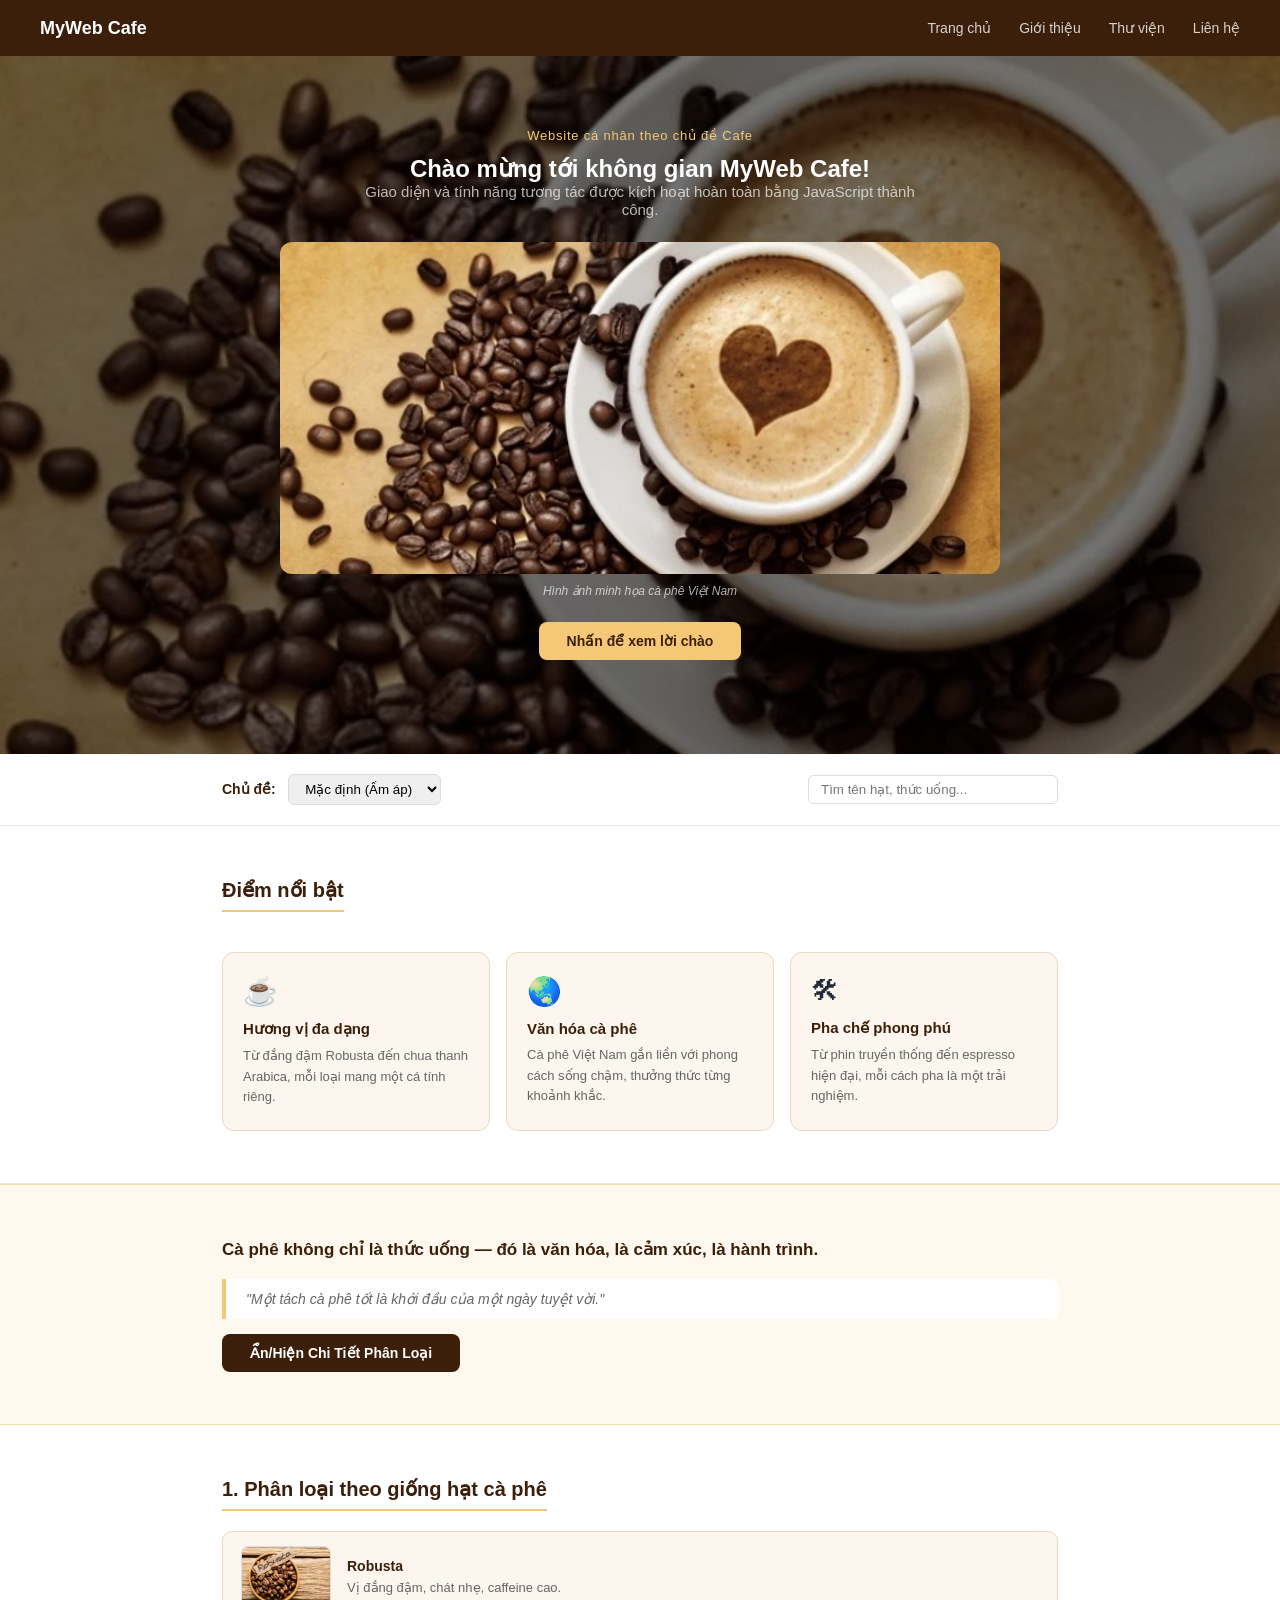
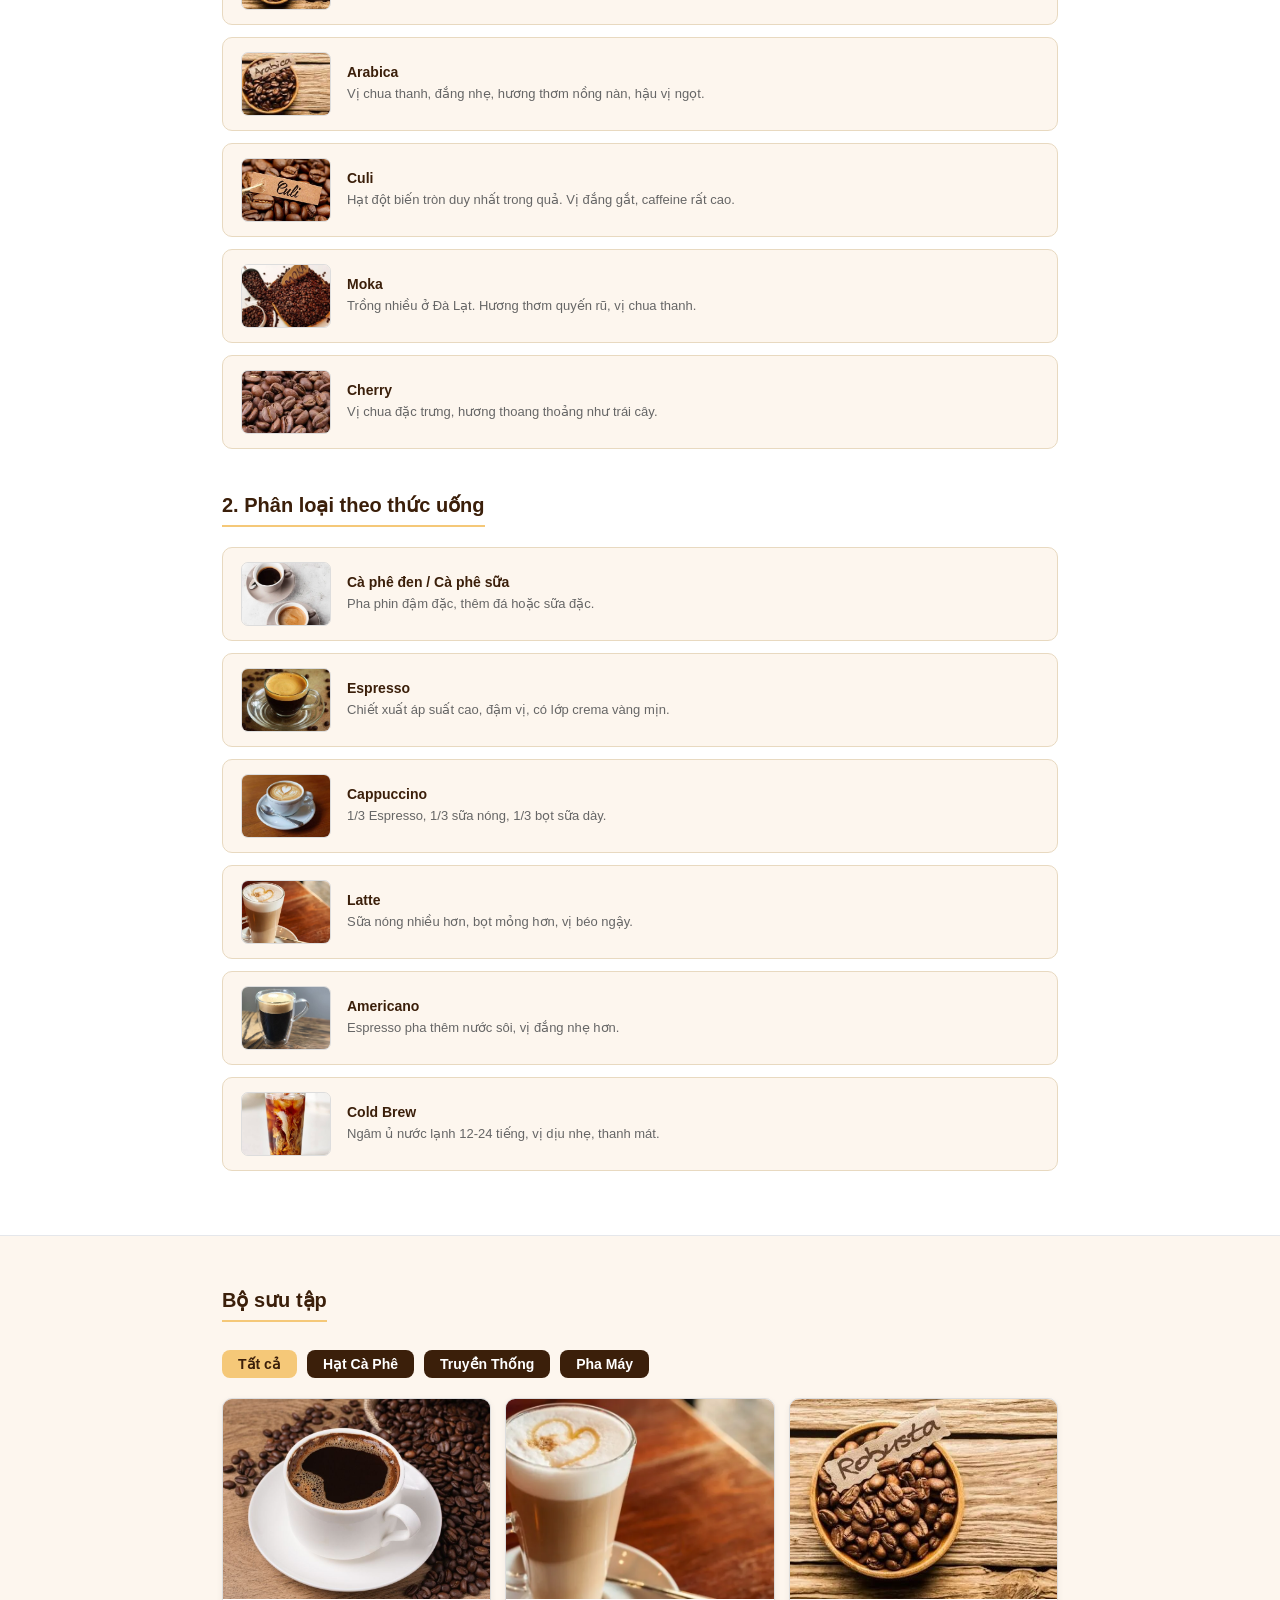
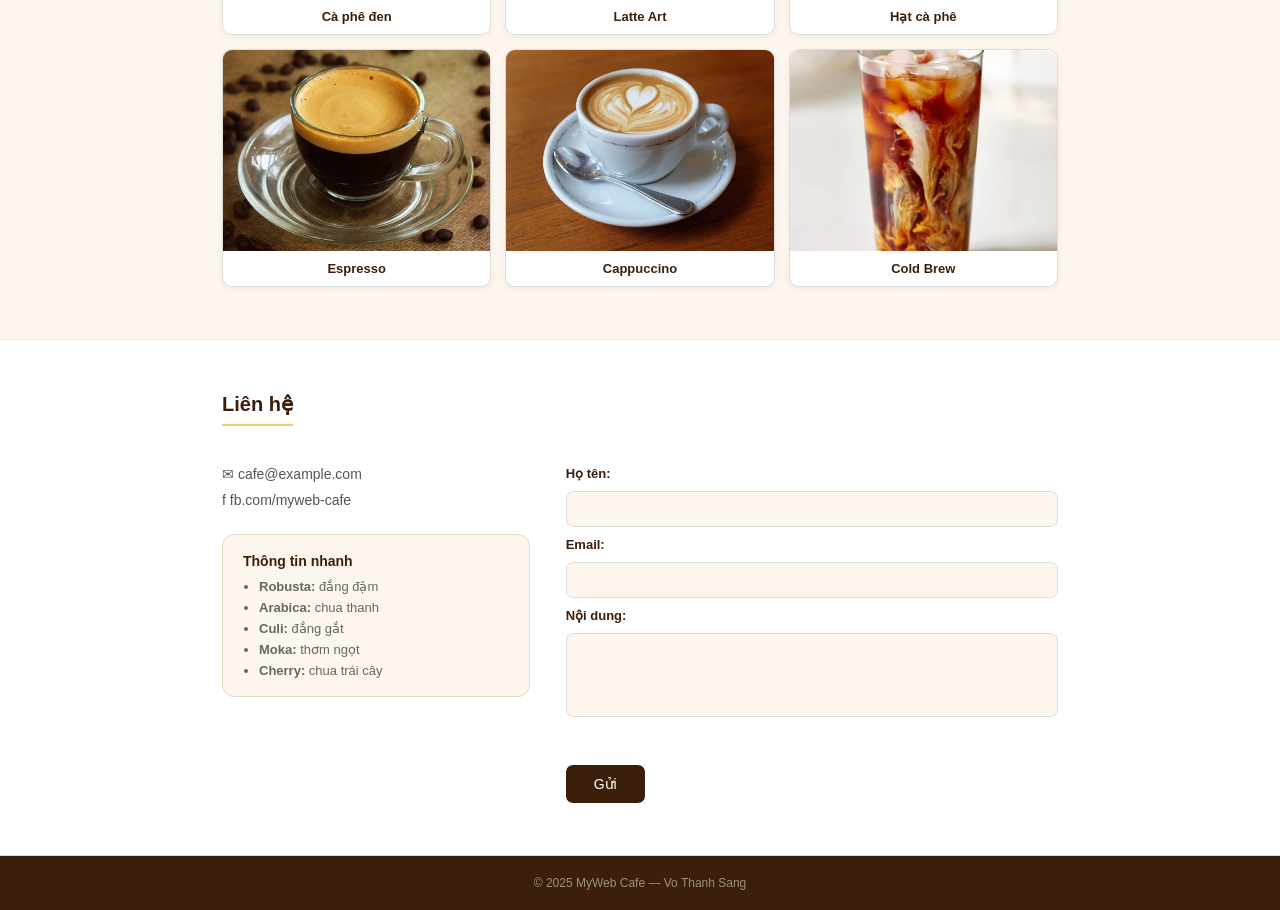
<file: index.html>
<!DOCTYPE html>
<html lang="vi">
<head>
  <meta charset="UTF-8">
  <meta name="viewport" content="width=device-width, initial-scale=1.0">
  <title>MyWeb - Cafe</title>
  <link rel="stylesheet" href="css/style.css">
</head>
<body>
<header class="site-header" id="top">
  <div class="brand">MyWeb Cafe</div>
  <button id="menuToggle" class="menu-toggle">☰ Menu</button>
  <nav class="main-nav" id="mainMenu">
    <a href="#hero">Trang chủ</a>
    <a href="#about">Giới thiệu</a>
    <a href="#gallery">Thư viện</a>
    <a href="#contact">Liên hệ</a>
  </nav>
</header>

<main>

  <section class="hero" id="hero">
    <p class="eyebrow">Website cá nhân theo chủ đề Cafe</p>
    <h1 id="mainTitle">Hành trình xây dựng MyWeb Cafe</h1>
    <p class="intro" id="welcomeText">Khám phá thế giới cà phê qua từng tách.</p>
    <figure>
      <img src="img/Cafe café cà phê coffee 2.jpg" alt="Hình ảnh minh họa cà phê Việt Nam" width="800" height="450">
      <figcaption>Hình ảnh minh họa cà phê Việt Nam</figcaption>
    </figure>
    <div style="margin-top: 15px;">
      <button id="helloBtn" class="primary-button" style="border:none; cursor:pointer;">Nhấn để xem lời chào</button>
      <p id="helloResult" style="margin-top: 10px; font-weight: bold; color: #f5c878; min-height: 20px;"></p>
    </div>
  </section>

  <section class="interaction-bar" style="background: #fff; border-bottom: 1px solid #e5e7eb;">
    <div class="section-inner" style="padding: 20px 32px; display: flex; flex-wrap: wrap; gap: 20px; justify-content: space-between; align-items: center;">
      <div>
        <label for="themeSelect" style="font-size: 14px; font-weight: bold; color: #3b1f0a; margin-right: 8px;">Chủ đề:</label>
        <select id="themeSelect" style="padding: 6px 12px; border-radius: 6px; border: 1px solid #ddd;">
          <option value="">Mặc định (Ấm áp)</option>
          <option value="dark-mode">Nền tối huyền bí</option>
          <option value="light-mode">Nền sáng tối giản</option>
        </select>
      </div>
      <div>
        <input type="text" id="searchInput" placeholder="Tìm tên hạt, thức uống..." style="padding: 6px 12px; border-radius: 6px; border: 1px solid #ddd; width: 250px;">
      </div>
    </div>
  </section>

  <section id="features">
    <div class="section-inner">
      <h2>Điểm nổi bật</h2>
      <div class="card-row">
        <div class="feature-card">
          <div class="feature-icon">☕</div>
          <h3>Hương vị đa dạng</h3>
          <p>Từ đắng đậm Robusta đến chua thanh Arabica, mỗi loại mang một cá tính riêng.</p>
        </div>
        <div class="feature-card">
          <div class="feature-icon">🌏</div>
          <h3>Văn hóa cà phê</h3>
          <p>Cà phê Việt Nam gắn liền với phong cách sống chậm, thưởng thức từng khoảnh khắc.</p>
        </div>
        <div class="feature-card">
          <div class="feature-icon">🛠</div>
          <h3>Pha chế phong phú</h3>
          <p>Từ phin truyền thống đến espresso hiện đại, mỗi cách pha là một trải nghiệm.</p>
        </div>
      </div>
    </div>
  </section>

  <section id="story">
    <div class="section-inner">
      <p class="lead">Cà phê không chỉ là thức uống — đó là văn hóa, là cảm xúc, là hành trình.</p>
      <blockquote>"Một tách cà phê tốt là khởi đầu của một ngày tuyệt vời."</blockquote>
      
      <button id="toggleAboutBtn" class="primary-button" style="border:none; cursor:pointer; margin-top: 15px; background: #3b1f0a; color: #fff;">Ẩn/Hiện Chi Tiết Phân Loại</button>
    </div>
  </section>

  <section id="about">
    <div class="section-inner" id="aboutContent">
      <h2>1. Phân loại theo giống hạt cà phê</h2>
      <ul class="topic-list">
        <li class="search-item">
          <img src="img/robusta.jpg" alt="Robusta">
          <div class="topic-text">
            <strong>Robusta</strong>
            <p>Vị đắng đậm, chát nhẹ, caffeine cao.</p>
          </div>
        </li>
        <li class="search-item">
          <img src="img/Arabica.jpg" alt="Arabica">
          <div class="topic-text">
            <strong>Arabica</strong>
            <p>Vị chua thanh, đắng nhẹ, hương thơm nồng nàn, hậu vị ngọt.</p>
          </div>
        </li>
        <li class="search-item">
          <img src="img/culi.jpg" alt="Culi">
          <div class="topic-text">
            <strong>Culi</strong>
            <p>Hạt đột biến tròn duy nhất trong quả. Vị đắng gắt, caffeine rất cao.</p>
          </div>
        </li>
        <li class="search-item">
          <img src="img/moka beans.jpg" alt="Moka">
          <div class="topic-text">
            <strong>Moka</strong>
            <p>Trồng nhiều ở Đà Lạt. Hương thơm quyến rũ, vị chua thanh.</p>
          </div>
        </li>
        <li class="search-item">
          <img src="img/cherry coffee bean.jpg" alt="Cherry">
          <div class="topic-text">
            <strong>Cherry</strong>
            <p>Vị chua đặc trưng, hương thoang thoảng như trái cây.</p>
          </div>
        </li>
      </ul>

      <h2>2. Phân loại theo thức uống</h2>
      <ul class="topic-list">
        <li class="search-item">
          <img src="img/black coffee and milk coffee.jpg" alt="Cà phê đen">
          <div class="topic-text">
            <strong>Cà phê đen / Cà phê sữa</strong>
            <p>Pha phin đậm đặc, thêm đá hoặc sữa đặc.</p>
          </div>
        </li>
        <li class="search-item">
          <img src="img/Espresso.jpg" alt="Espresso">
          <div class="topic-text">
            <strong>Espresso</strong>
            <p>Chiết xuất áp suất cao, đậm vị, có lớp crema vàng mịn.</p>
          </div>
        </li>
        <li class="search-item">
          <img src="img/capuchino.jpg" alt="Cappuccino">
          <div class="topic-text">
            <strong>Cappuccino</strong>
            <p>1/3 Espresso, 1/3 sữa nóng, 1/3 bọt sữa dày.</p>
          </div>
        </li>
        <li class="search-item">
          <img src="img/latte.jpg" alt="Latte">
          <div class="topic-text">
            <strong>Latte</strong>
            <p>Sữa nóng nhiều hơn, bọt mỏng hơn, vị béo ngậy.</p>
          </div>
        </li>
        <li class="search-item">
          <img src="img/americano.jpg" alt="Americano">
          <div class="topic-text">
            <strong>Americano</strong>
            <p>Espresso pha thêm nước sôi, vị đắng nhẹ hơn.</p>
          </div>
        </li>
        <li class="search-item">
          <img src="img/coldbrew.jpg" alt="Cold Brew">
          <div class="topic-text">
            <strong>Cold Brew</strong>
            <p>Ngâm ủ nước lạnh 12-24 tiếng, vị dịu nhẹ, thanh mát.</p>
          </div>
        </li>
      </ul>
    </div>
  </section>

  <section id="gallery">
    <div class="section-inner">
      <h2>Bộ sưu tập</h2>
      
      <div class="filter-buttons" style="margin-bottom: 20px; display: flex; gap: 10px; flex-wrap: wrap;">
        <button class="filter-btn primary-button" data-filter="all" style="border:none; cursor:pointer; padding:6px 16px;">Tất cả</button>
        <button class="filter-btn primary-button" data-filter="hat" style="border:none; cursor:pointer; padding:6px 16px; background:#3b1f0a; color:#fff;">Hạt Cà Phê</button>
        <button class="filter-btn primary-button" data-filter="truyenthong" style="border:none; cursor:pointer; padding:6px 16px; background:#3b1f0a; color:#fff;">Truyền Thống</button>
        <button class="filter-btn primary-button" data-filter="phamay" style="border:none; cursor:pointer; padding:6px 16px; background:#3b1f0a; color:#fff;">Pha Máy</button>
      </div>

      <div class="portfolio-grid">
        <div class="portfolio-item gallery-item search-item" data-category="truyenthong">
          <img src="img/cafeden.jpg" alt="Cà phê đen">
          <p>Cà phê đen</p>
        </div>
        <div class="portfolio-item gallery-item search-item" data-category="phamay">
          <img src="img/latte.jpg" alt="Latte Art">
          <p>Latte Art</p>
        </div>
        <div class="portfolio-item gallery-item search-item" data-category="hat">
          <img src="img/robusta.jpg" alt="Hạt cà phê">
          <p>Hạt cà phê</p>
        </div>
        <div class="portfolio-item gallery-item search-item" data-category="phamay">
          <img src="img/Espresso.jpg" alt="Espresso">
          <p>Espresso</p>
        </div>
        <div class="portfolio-item gallery-item search-item" data-category="phamay">
          <img src="img/capuchino.jpg" alt="Cappuccino">
          <p>Cappuccino</p>
        </div>
        <div class="portfolio-item gallery-item search-item" data-category="truyenthong">
          <img src="img/coldbrew.jpg" alt="Cold Brew">
          <p>Cold Brew</p>
        </div>
      </div>
    </div>
  </section>

  <section id="contact">
    <div class="section-inner">
      <h2>Liên hệ</h2>
      <div class="contact-grid">
        <div class="contact-info">
          <p>✉ cafe@example.com</p>
          <p>f  fb.com/myweb-cafe</p>
          
          <div class="side-panel">
            <h3>Thông tin nhanh</h3>
            <ul>
              <li><strong>Robusta:</strong> đắng đậm</li>
              <li><strong>Arabica:</strong> chua thanh</li>
              <li><strong>Culi:</strong> đắng gắt</li>
              <li><strong>Moka:</strong> thơm ngọt</li>
              <li><strong>Cherry:</strong> chua trái cây</li>
            </ul>
          </div>
        </div>
        
        <form class="contact-form" id="contactForm">
          <label for="fullName">Họ tên:</label>
          <input type="text" id="fullName" name="ho-ten">
          
          <label for="email">Email:</label>
          <input type="text" id="email" name="email"> <label for="noi-dung">Nội dung:</label>
          <textarea id="noi-dung" name="noi-dung" rows="4"></textarea>
          
          <p id="formMessage" style="font-size: 13px; font-weight: bold; min-height: 18px; margin: 5px 0;"></p>
          
          <input type="submit" value="Gửi">
        </form>
      </div>
    </div>
  </section>
</main>

<script src="js/script.js"></script>
<footer>
  <p>© 2025 MyWeb Cafe — Vo Thanh Sang</p>
</footer>

</body>
</html>
</file>
<file: css/style.css>
:root {
  --primary: #3b1f0a;
  --accent:  #f5c878;
  --soft:    #fdf6ee;
}

*, *::before, *::after {
  box-sizing: border-box;
  margin: 0;
  padding: 0;
}

body {
  font-family: Arial, sans-serif;
  background-color: #fdf6ee;
  color: #1f2937;
}

img {
  max-width: 100%;
  height: auto;
  display: block;
}

figure { margin: 16px 0; }

figcaption {
  font-size: 12px;
  color: rgba(255,255,255,0.7); /* Đổi sang màu sáng vì nền Hero là màu tối */
  text-align: center;
  margin-top: 10px;
  font-style: italic;
}

/* ===== HEADER ===== */
.site-header {
  position: sticky;
  top: 0;
  z-index: 100;
  background: #3b1f0a;
  color: #fff;
  padding: 0 40px;
  height: 56px;
  display: flex;
  justify-content: space-between;
  align-items: center;
}

.brand {
  font-size: 18px;
  font-weight: bold;
  color: #fff;
}

.main-nav {
  display: flex;
  gap: 28px;
}

.main-nav a {
  color: rgba(255,255,255,0.8);
  text-decoration: none;
  font-size: 14px;
  transition: color 0.2s;
}

.main-nav a:hover { color: #f5c878; }

/* ===== HERO ===== */
.hero {
  background: linear-gradient(rgba(0,0,0,0.55), rgba(0,0,0,0.55)),
    url("../img/Cafe café cà phê coffee 2.jpg") center/cover no-repeat;
  color: #fff;
  text-align: center;
  padding: 72px 32px 64px;
}

/* ĐÃ SỬA: Căn giữa hình ảnh trong Hero */
.hero figure img {
  display: block;
  max-width: 720px;
  width: 100%;
  border-radius: 12px;
  margin: 0 auto; /* Căn giữa ảnh hoàn toàn */
}

.eyebrow {
  font-size: 13px;
  color: #f5c878;
  margin-bottom: 12px;
  letter-spacing: 0.06em;
}

#main-title {
  font-size: 34px;
  color: #fff;
  margin-bottom: 14px;
  line-height: 1.25;
}

.intro {
  font-size: 15px;
  color: rgba(255,255,255,0.7);
  margin-bottom: 24px;
  max-width: 560px;
  margin-left: auto;
  margin-right: auto;
}

.primary-button {
  display: inline-block;
  padding: 11px 28px;
  background: #f5c878;
  color: #3b1f0a;
  text-decoration: none;
  border-radius: 8px;
  font-size: 14px;
  font-weight: bold;
  margin-top: 8px;
  transition: background 0.2s;
}

.primary-button:hover { background: #f0b04a; }

/* ===== SECTION WRAPPER ===== */
.section-inner {
  max-width: 900px;
  margin: 0 auto;
  padding: 52px 32px;
}

section h2 {
  font-size: 20px;
  color: #3b1f0a;
  margin-bottom: 20px;
  padding-bottom: 8px;
  border-bottom: 2px solid #f5c878;
  display: inline-block;
}

/* ===== ĐIỂM NỔI BẬT ===== */
#features {
  background: #fff;
  border-bottom: 1px solid #e5e7eb;
}

.card-row {
  display: grid;
  grid-template-columns: repeat(3, 1fr);
  gap: 16px;
  margin-top: 20px;
}

.feature-card {
  background: #fdf6ee;
  border: 1px solid #e8d9c0;
  border-radius: 12px;
  padding: 22px 20px;
  transition: box-shadow 0.2s;
}

.feature-card:hover {
  box-shadow: 0 4px 14px rgba(59,31,10,0.1);
}

.feature-icon {
  font-size: 28px;
  margin-bottom: 12px;
}

.feature-card h3 {
  font-size: 15px;
  color: #3b1f0a;
  margin-bottom: 8px;
  font-weight: bold;
}

.feature-card p {
  font-size: 13px;
  color: #666;
  line-height: 1.6;
  margin: 0;
}

/* ===== STORY (lead + quote) ===== */
#story {
  background: #fff8ee;
  border-top: 1px solid #f0ddb0;
  border-bottom: 1px solid #f0ddb0;
}

.lead {
  font-size: 17px;
  color: #3b1f0a;
  font-weight: bold;
  margin-bottom: 16px;
  line-height: 1.5;
}

blockquote {
  border-left: 4px solid #f5c878;
  padding: 12px 20px;
  font-style: italic;
  color: #666;
  background: #fff;
  border-radius: 0 8px 8px 0;
  font-size: 14px;
}

/* ===== PHÂN LOẠI HẠT / THỨC UỐNG ===== */
#about {
  background: #fff;
  border-bottom: 1px solid #e5e7eb;
}

#about h2 {
  margin-top: 32px;
}

#about h2:first-child { margin-top: 0; }

.topic-list {
  list-style: none;
  display: flex;
  flex-direction: column;
  gap: 12px;
  margin-bottom: 12px;
}

.topic-list li {
  display: flex;
  align-items: center;
  gap: 16px;
  background: #fdf6ee;
  border: 1px solid #e8d9c0;
  border-radius: 10px;
  padding: 14px 18px;
}

.topic-list li img {
  width: 90px;
  height: 64px;
  object-fit: cover;
  border-radius: 7px;
  flex-shrink: 0;
  border: 1px solid #ddd;
}

.topic-text {
  display: flex;
  flex-direction: column;
  gap: 4px;
}

.topic-text strong {
  font-size: 14px;
  color: #3b1f0a;
}

.topic-text p {
  font-size: 13px;
  color: #666;
  line-height: 1.5;
  margin: 0;
}

/* ===== GALLERY ===== */
#gallery {
  background: #fdf6ee;
  border-bottom: 1px solid #e5e7eb;
}

.portfolio-grid {
  display: grid;
  grid-template-columns: repeat(3, 1fr);
  gap: 14px;
  margin-top: 20px;
}

.portfolio-item {
  background: #fff;
  border: 1px solid #ddd;
  border-radius: 10px;
  overflow: hidden;
  box-shadow: 0 2px 6px rgba(0,0,0,0.06);
  transition: box-shadow 0.2s;
}

.portfolio-item:hover {
  box-shadow: 0 4px 14px rgba(0,0,0,0.1);
}

.portfolio-item img {
  width: 100%;
  aspect-ratio: 4/3;
  object-fit: cover;
  transition: transform 0.3s;
}

.portfolio-item:hover img { transform: scale(1.04); }

.portfolio-item p {
  font-size: 13px;
  color: #3b1f0a;
  font-weight: bold;
  text-align: center;
  padding: 10px 12px;
  margin: 0;
}

/* ===== CONTACT ===== */
#contact {
  background: #fff;
}

.contact-grid {
  display: grid;
  grid-template-columns: 1fr 1.6fr;
  gap: 36px;
  align-items: start;
  margin-top: 20px;
}

.contact-info {
  display: flex;
  flex-direction: column;
  gap: 10px;
}

.contact-info > p {
  font-size: 14px;
  color: #555;
  margin: 0;
}

.side-panel {
  background: #fdf6ee;
  border: 1px solid #e8d9c0;
  border-radius: 12px;
  padding: 18px 20px;
  margin-top: 16px;
}

.side-panel h3 {
  font-size: 14px;
  color: #3b1f0a;
  font-weight: bold;
  margin-bottom: 10px;
}

.side-panel ul {
  padding-left: 16px;
  display: flex;
  flex-direction: column;
  gap: 6px;
}

.side-panel ul li {
  font-size: 13px;
  color: #666;
}

.contact-form {
  display: flex;
  flex-direction: column;
  gap: 10px;
}

.contact-form label {
  font-size: 13px;
  color: #3b1f0a;
  font-weight: bold;
}

.contact-form input,
.contact-form textarea {
  padding: 9px 12px;
  border: 1px solid #ddd;
  border-radius: 7px;
  font-size: 14px;
  background: #fdf6ee;
  outline: none;
  transition: border-color 0.2s;
  font-family: inherit;
}

.contact-form input:focus,
.contact-form textarea:focus {
  border-color: #f5c878;
}

.contact-form textarea { resize: none; }

.contact-form input[type="submit"] {
  background: #3b1f0a;
  color: #fff;
  border: none;
  padding: 11px 28px;
  border-radius: 7px;
  font-size: 14px;
  cursor: pointer;
  align-self: flex-start;
  transition: background 0.2s;
}

.contact-form input[type="submit"]:hover {
  background: #f5c878;
  color: #3b1f0a;
}

/* ===== FOOTER ===== */
footer {
  text-align: center;
  padding: 20px;
  border-top: 1px solid #ddd;
  font-size: 12px;
  color: rgba(255,255,255,0.5);
  background: #3b1f0a;
}

/* ===== RESPONSIVE ===== */
@media (max-width: 768px) {
  .site-header { padding: 0 16px; }
  .card-row { grid-template-columns: 1fr; }
  .portfolio-grid { grid-template-columns: 1fr 1fr; }
  .contact-grid { grid-template-columns: 1fr; }
  .topic-list li { flex-direction: column; align-items: flex-start; }
  .topic-list li img { width: 100%; height: 160px; }
  .main-nav { gap: 16px; }
}

@media (max-width: 480px) {
  .portfolio-grid { grid-template-columns: 1fr; }
  #main-title { font-size: 24px; }
}

/* (media) Đoạn mã CSS trên được gọi là Media Queries (Truy vấn phương tiện). Nó được
 dùng để làm Responsive Web Design — tức là tự động thay đổi giao diện trang web sao
  cho đẹp mắt và vừa vặn khi xem trên các thiết bị có màn hình nhỏ như máy tính bảng
   (tablet) và điện thoại di động (smartphone). ===== */

   /* --- Bài 04: Class dùng để ẩn nội dung khi bấm nút --- */
.hidden {
  display: none !important;
}

/* --- Bài 05: Cấu hình Menu đóng/mở tương tác trên thiết bị di động --- */
.menu-toggle {
  display: none; /* Mặc định ẩn nút bấm này trên máy tính màn hình lớn */
}

@media (max-width: 768px) {
  /* Hiện nút "☰ Menu" khi xem trên điện thoại/máy tính bảng */
  .menu-toggle {
    display: block !important;
    background: transparent;
    border: 1px solid rgba(255,255,255,0.4);
    color: #fff;
    padding: 6px 12px;
    border-radius: 4px;
    cursor: pointer;
    font-size: 14px;
  }
  
  /* Ẩn các đường link menu đi, khi nào bấm nút mới hiện */
  .main-nav {
    display: none; 
    flex-direction: column;
    position: absolute;
    top: 56px;
    left: 0;
    width: 100%;
    background: #3b1f0a;
    padding: 16px;
    gap: 16px;
    box-shadow: 0 4px 6px rgba(0,0,0,0.1);
  }
  
  /* Class này sẽ được JS tự động thêm vào thẻ .main-nav để hiện menu ra */
  .main-nav.active {
    display: flex; 
  }
}

/* --- Bài 06: Giao diện Nền tối (Dark Mode) --- */
body.dark-mode {
  background-color: #111827;
  color: #f8fafc;
}
body.dark-mode #features, 
body.dark-mode #about, 
body.dark-mode #contact,
body.dark-mode .portfolio-item {
  background-color: #1f2937;
  color: #f8fafc;
}
body.dark-mode section h2,
body.dark-mode .feature-card h3,
body.dark-mode .topic-text strong,
body.dark-mode .portfolio-item p,
body.dark-mode .side-panel h3,
body.dark-mode .contact-form label {
  color: #f5c878;
}
body.dark-mode .feature-card,
body.dark-mode .topic-list li,
body.dark-mode .side-panel {
  background-color: #374151;
  border-color: #4b5563;
  color: #f8fafc;
}

/* --- Bài 06: Giao diện Nền sáng tối giản (Light Mode) --- */
body.light-mode {
  background-color: #f9fafb;
  color: #111827;
}
body.light-mode #story,
body.light-mode .feature-card,
body.light-mode .topic-list li,
body.light-mode .side-panel {
  background-color: #f3f4f6;
  border-color: #e5e7eb;
}
</file>
